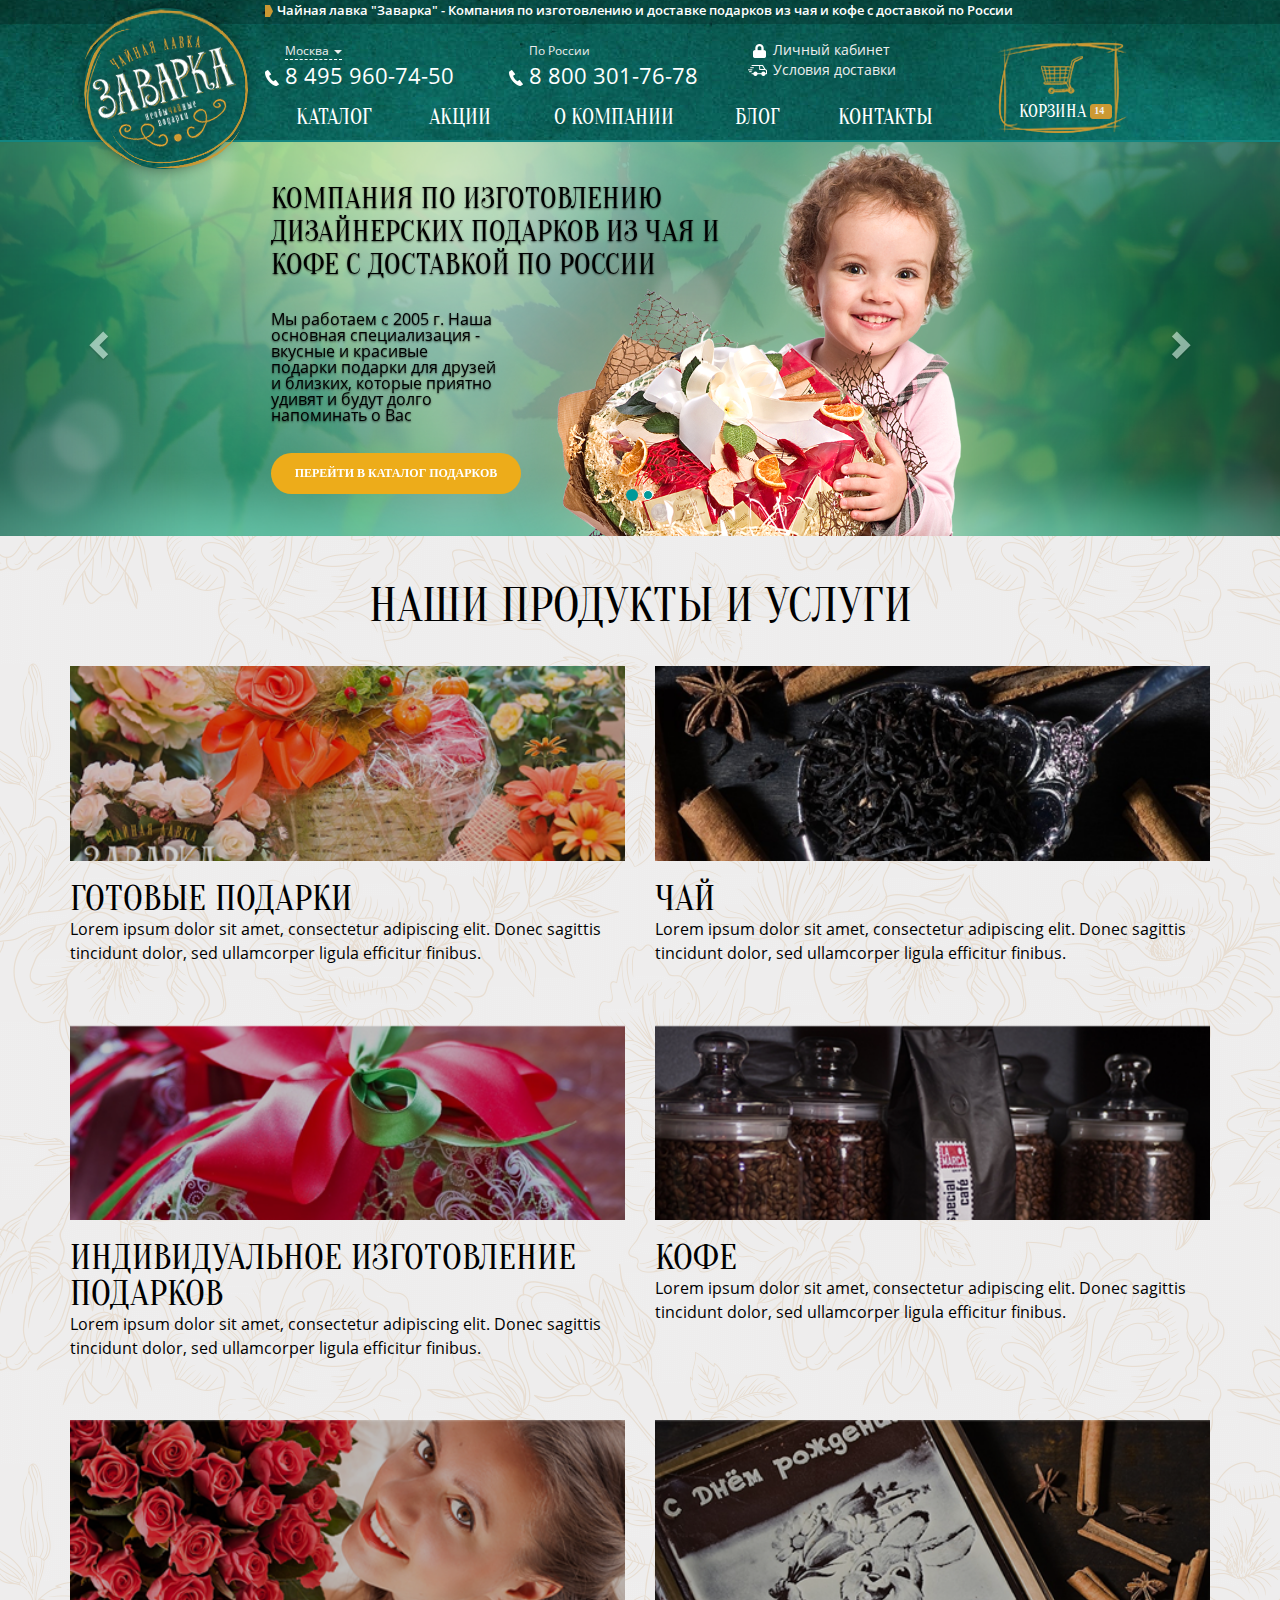
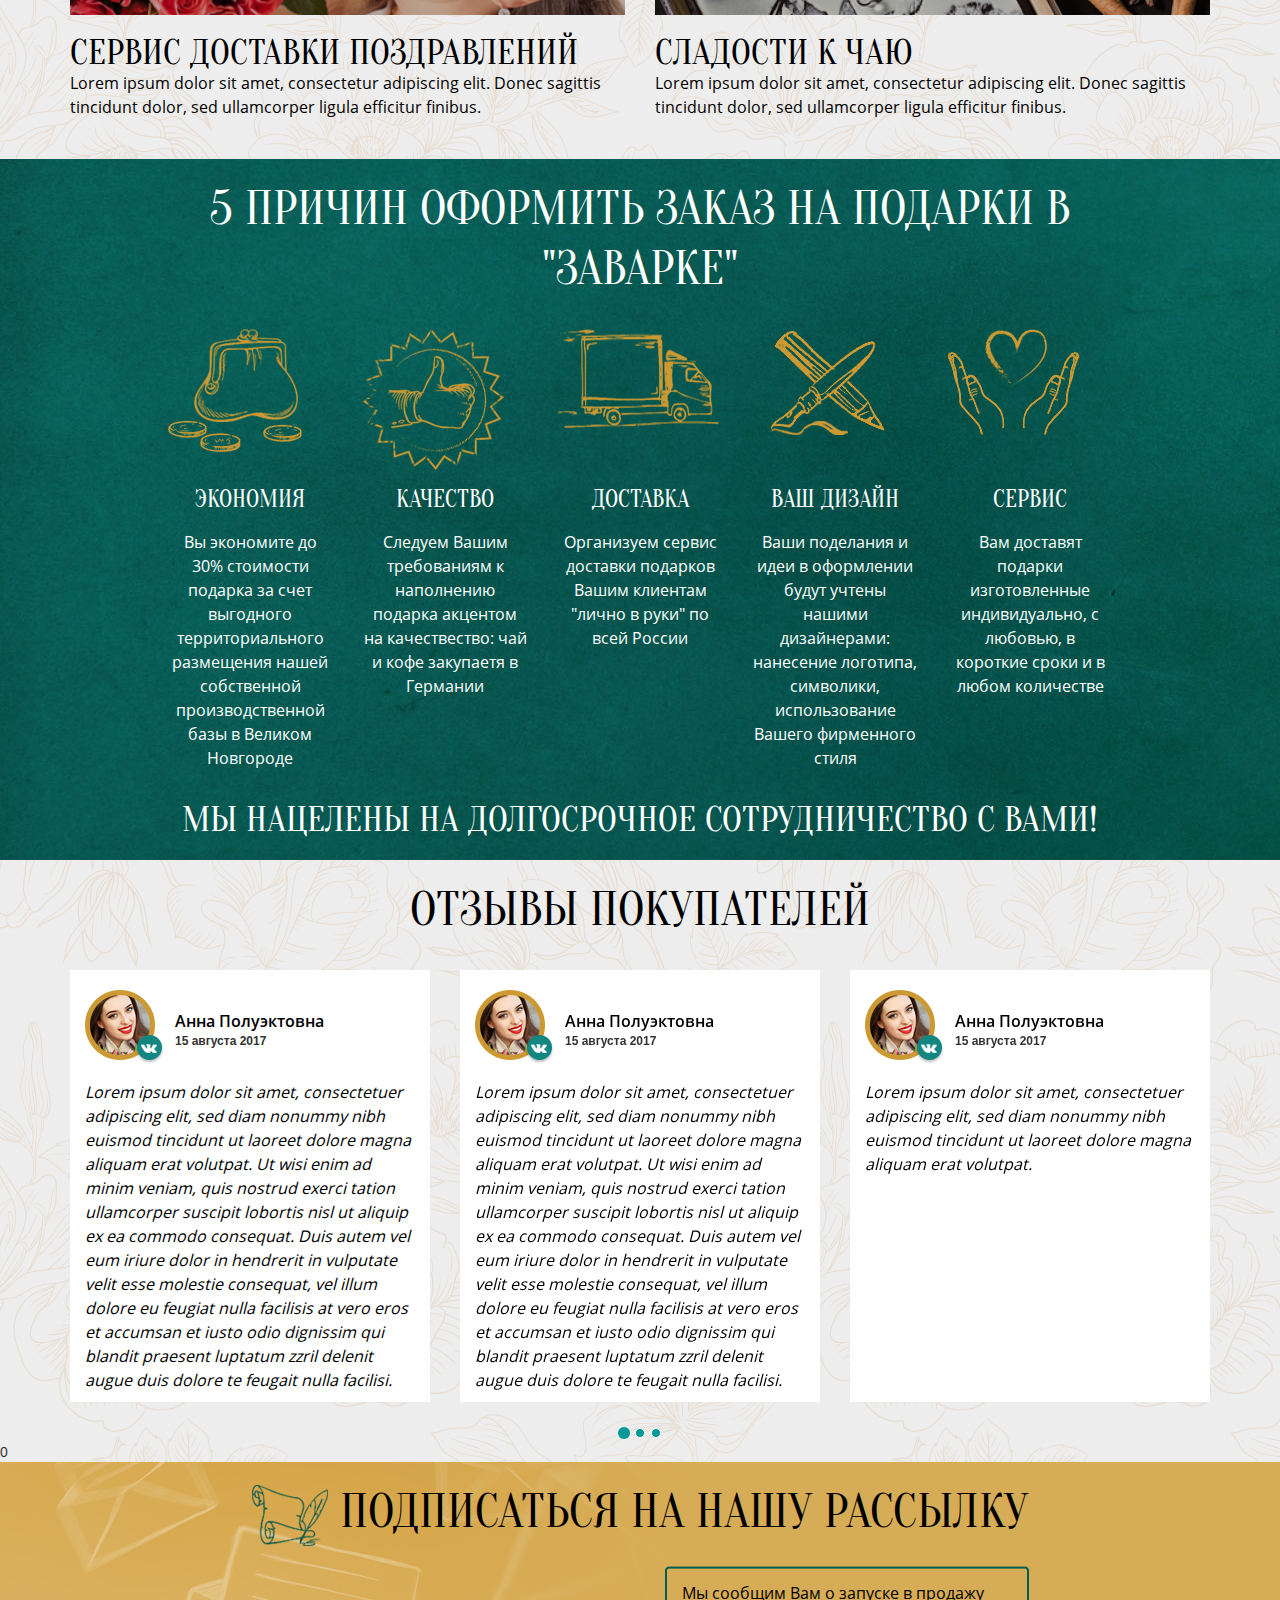
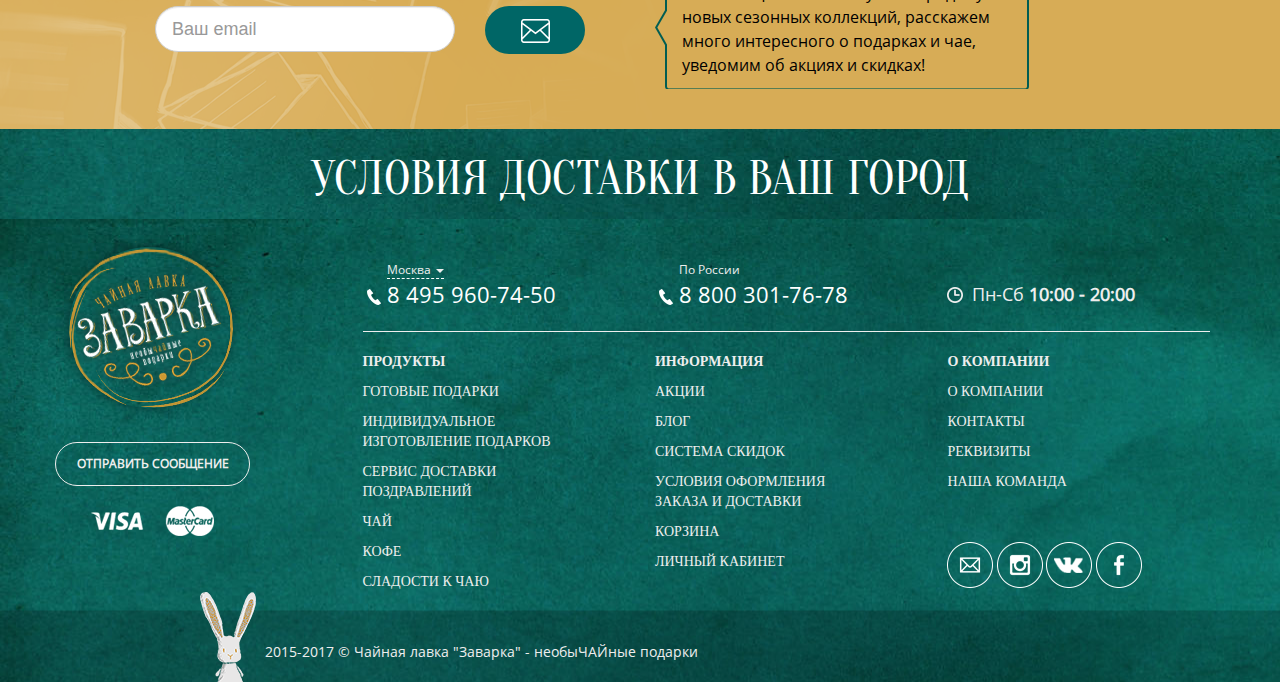
<file: index.html>
<!DOCTYPE html>
<html>
<head>
	<meta charset="utf-8">
	<meta http-equiv="X-UA-Compatible" content="IE=edge">
	<meta name="viewport" content="width=device-width, initial-scale=1">

	<!-- bootstrap v.3.3.7 -->
	<link rel="stylesheet" href="css/bootstrap.min.css">

	<!-- общий css -->
	<link rel="stylesheet" href="css/style.css">

	<!-- шрифты -->
	<link rel="stylesheet" type="text/css" href="css/fonts.css">

	<!-- jQuery -->
	<script src="https://ajax.googleapis.com/ajax/libs/jquery/1.11.0/jquery.min.js"></script>

	<!-- bootstrap.js -->
	<script src="js/bootstrap.min.js"></script>
	<title>налетай покупай чай</title>
</head>
<body>
	<!-- header start -->
	<div class="toplayer">
		<div class="container">
			<header class="top_head">
				<div class="row">
					<div class="col-xs-2">
						<a href="/"><img src="img/logo.png" class="logo"></a>
					</div>
					<div class="col-xs-10">
						<div class="row">
							<div class="col-xs-12">
								<img src="img/point1.png">
								<span class="text_top">Чайная лавка "Заварка" - Компания по изготовлению и доставке подарков из чая и кофе с доставкой по России</span>
							</div>
						</div>
						<div class="row">
							<div class="col-xs-9">
								<div class="row">
								
									<div class="col-xs-4">
											<br>
											<div class="row">
												<div class="col-xs-5 col-xs-offset-1">
													<div class="dropdown">
														<a href="#" data-toggle="dropdown" class="dropdown-toggle city">
															Москва
															<b class="caret"></b>
														</a>
													</div>
												</div>
											</div>
											<div class="row">
												<div class="col-xs-12" >
													<div class="row">
														<div class="col-sm-12 col-sm-offset-1">
															<img class="img_phone" src="img/phone.png">
															<span class="phone">8 495 960-74-50</span>
														</div>
													</div>
												</div>
											</div>
									</div>
									<div class="col-xs-4">
										<br>
										<div class="row">
											<div class="col-xs-5 col-xs-offset-1">
												<span class="city">По России</span>
											</div>
										</div>
										<div class="row">
											<div class="col-xs-12">
												<div class="row">
													<div class="col-sm-12 col-sm-offset-1">
														<img class="img_phone" src="img/phone.png">
														<span class="phone">8 800 301-76-78</span>
													</div>
												</div>
											</div>
										</div>
									</div>
									<div class="col-xs-4">
										<div class="row">
											<div class="col-sm-12 col-sm-offset-1">
												<br>
												<a href="#" class="lk">
													<img src="img/lk.png" class="lk_pic">
													<span class="">Личный кабинет</span>
												</a>
											</div>
										</div>
										<div class="row">
											<div class="col-sm-12 col-sm-offset-1">
												<a href="#" class="lk">
													<img src="img/delivery.png" class="dl_pic">
													<span class="">Условия доставки</span>
												</a>
											</div>
										</div>
										
									</div>
								</div>

								<div class="row">
									<div class="container-fluid">
										<nav class="navbar navbar-custom">
											<ul class="nav navbar-nav">
												<li><a href="/">КАТАЛОГ</a></li>
												<li><a href="/">АКЦИИ</a></li>
												<li><a href="/">О КОМПАНИИ</a></li>
												<li><a href="/">БЛОГ</a></li>
												<li><a href="/">КОНТАКТЫ</a></li>
											</ul>
										</nav>
									</div>
								</div>
							</div>
							<div class="col-xs-3 cart">
								<br>
								<a href="/"><img src="img/cart.png"></a>
								<a href="/"><span class="cart_ins">КОРЗИНА</span></a>
								<img src="img/quantity.png" class="quantity_pic"> <!-- фон для количества товаров в корзине -->
								<span class="quantity">14</span> <!-- количество товаров в корзине -->
							</div>
						</div>
					</div>
				</div>
			</header>
		</div>
	</div>
	<!-- header end -->

	<!-- banner start -->
	<div id="banner" class="carousel slide" data-ride="carousel" data-interval="30000">
  		<!-- Indicators -->
  		<ol class="carousel-indicators">
   			 <li data-target="#banner" data-slide-to="0" class="active"></li>
   			 <li data-target="#banner" data-slide-to="1"></li>
   		 </ol>

  		<!-- Wrapper for slides -->
  		<div class="carousel-inner">
    		<div class="item active">
     			<img src="img/banner/1_back.png">
     			<div class="carousel-caption">
     				<div class="container-fluid">
     					<div class="row">
     						<div class="col-sm-8 banner_head">
     							<h2>КОМПАНИЯ ПО ИЗГОТОВЛЕНИЮ ДИЗАЙНЕРСКИХ ПОДАРКОВ ИЗ ЧАЯ И КОФЕ С ДОСТАВКОЙ ПО РОССИИ</h2>
     						</div>
     					</div>
     					<br>
     					<div class="row">
     						<div class="col-sm-4 ">
     							<p class="banner_text">Мы работаем с 2005 г. Наша основная специализация - вкусные и красивые подарки подарки для друзей и близких, которые приятно удивят и будут долго напоминать о Вас</p>
     						</div>
     					</div>
     					<br>
     					<div class="row">
     						<div class="col-sm-3">
     							<button type="submit" class="btn btn-lg btn-block btn-banner">ПЕРЕЙТИ В КАТАЛОГ ПОДАРКОВ</button>
     						</div>
     					</div>
     				</div>
     			</div>
    		</div>

    		<div class="item">
      			<img src="img/banner/2_back.png">
      			<div class="carousel-caption">
     				<div class="container-fluid">
     					<div class="row">
     						<div class="col-sm-8 banner_head">
     							<h2>КОМПАНИЯ ПО ИЗГОТОВЛЕНИЮ ДИЗАЙНЕРСКИХ ПОДАРКОВ ИЗ ЧАЯ И КОФЕ С ДОСТАВКОЙ ПО РОССИИ</h2>
     						</div>
     					</div>
     					<br>
     					<div class="row">
     						<div class="col-sm-5 banner_text">
     							<p>Мы работаем с 2005 г. Наша основная специализация - вкусные и красивые подарки подарки для друзей и близких, которые приятно удивят и будут долго напоминать о Вас</p>
     						</div>
     					</div>
     					<br>
     					<div class="row">
     						<div class="col-sm-4">
     							<button type="submit" class="btn btn-lg btn-block btn-banner">ПЕРЕЙТИ В КАТАЛОГ ПОДАРКОВ</button>
     						</div>
     					</div>
     				</div>
     				</div>
     			</div>
    		</div>
		<!-- Left and right controls -->
  		<a class="left carousel-control" href="#banner" data-slide="prev">
    		<span class="glyphicon glyphicon-chevron-left"></span>
    		<span class="sr-only">Previous</span>
  		</a>
  		<a class="right carousel-control" href="#banner" data-slide="next">
    		<span class="glyphicon glyphicon-chevron-right"></span>
    		<span class="sr-only">Next</span>
  		</a>
  	</div>

	<!-- banner end -->

	<br>
	<br>

	<!-- products block -->
	<div class="wrapper container">
		<div class="row head_text">
			<p>НАШИ ПРОДУКТЫ И УСЛУГИ</p>
		</div>
		<div class="row equal">
			<div class="col-sm-6 main">
				<a href="#">
					<div class="row">
						<br>
					</div>
					<div class="row">
						<div class="col-sm-12">
							<img src="img/products/ready_gifts.png" class="main_items">
						</div>
					</div>
					<br>
					<div class="row">
						<div class="col-sm-12">
							<span class="head_items">ГОТОВЫЕ ПОДАРКИ</span><br>
							<span class="main_text">Lorem ipsum dolor sit amet, consectetur adipiscing elit. Donec sagittis tincidunt dolor, sed ullamcorper ligula efficitur finibus.</span>
						</div>
					</div>
					<br>
				</a>
			</div>
			<div class="col-sm-6 main">
				<a href="">
					<div class="row">
						<br>
					</div>
					<div class="row">
						<div class="col-sm-12">
							<img src="img/products/tea.png" class="main_items">
						</div>
					</div>
					<br>
					<div class="row">
						<div class="col-sm-12">
							<span class="head_items">ЧАЙ</span><br>
							<span class="main_text">Lorem ipsum dolor sit amet, consectetur adipiscing elit. Donec sagittis tincidunt dolor, sed ullamcorper ligula efficitur finibus.</span>
						</div>
					</div>
					<br>
				</a>
			</div>
		</div>
		<br>
		<div class="row equal">
			<div class="col-sm-6 main">
				<a href="#">
					<div class="row">
						<br>
					</div>
					<div class="row">
						<div class="col-sm-12">
							<img src="img/products/gifts.png" class="main_items">
						</div>
					</div>
					<br>
					<div class="row">
						<div class="col-sm-12">
							<span class="head_items">ИНДИВИДУАЛЬНОЕ ИЗГОТОВЛЕНИЕ ПОДАРКОВ</span><br>
							<span class="main_text">Lorem ipsum dolor sit amet, consectetur adipiscing elit. Donec sagittis tincidunt dolor, sed ullamcorper ligula efficitur finibus.</span>
						</div>
					</div>
					<br>
				</a>
			</div>
			<div class="col-sm-6 main">
				<a href="#">
					<div class="row">
						<br>
					</div>
					<div class="row">
						<div class="col-sm-12">
							<img src="img/products/coffee.png" class="main_items">
						</div>
					</div>
					<br>
					<div class="row">
						<div class="col-sm-12">
							<span class="head_items">КОФЕ</span><br>
							<span class="main_text">Lorem ipsum dolor sit amet, consectetur adipiscing elit. Donec sagittis tincidunt dolor, sed ullamcorper ligula efficitur finibus.</span>
						</div>
					</div>
					<br>
				</a>
			</div>
		</div>
		<br>
		<div class="row equal">
			<div class="col-sm-6 main">
				<a href="#">
					<div class="row">
						<br>
					</div>
					<div class="row">
						<div class="col-sm-12">
							<img src="img/products/service.png" class="main_items">
						</div>
					</div>
					<br>
					<div class="row">
						<div class="col-sm-12">
							<span class="head_items">СЕРВИС ДОСТАВКИ ПОЗДРАВЛЕНИЙ</span><br>
							<span class="main_text">Lorem ipsum dolor sit amet, consectetur adipiscing elit. Donec sagittis tincidunt dolor, sed ullamcorper ligula efficitur finibus.</span>
						</div>
					</div>
					<br>
				</a>
			</div>
			<div class="col-sm-6 main">
				<a href="#">
					<div class="row">
						<br>
					</div>
					<div class="row">
						<div class="col-sm-12">
							<img src="img/products/sweety.png" class="main_items">
						</div>
					</div>
					<br>
					<div class="row">
						<div class="col-sm-12">
							<span class="head_items">СЛАДОСТИ К ЧАЮ</span><br>
							<span class="main_text">Lorem ipsum dolor sit amet, consectetur adipiscing elit. Donec sagittis tincidunt dolor, sed ullamcorper ligula efficitur finibus.</span>
						</div>
					</div>
					<br>
				</a>
			</div>
		</div>	
	</div>
	<br>
	<!-- products end -->

	<!--reasons block -->
	<div class="centerlayer">
		<div class="wrapper container">
			<div class="row">
				<div class="col-sm-10 col-sm-offset-1">
					<br>
					<p class="reasons">5 ПРИЧИН ОФОРМИТЬ ЗАКАЗ НА ПОДАРКИ В "ЗАВАРКЕ"</p>
				</div>
			</div>
			<br>
			<div class="row">
					<div class="col-sm-12 col-sm-offset-1">
						<div class="row">
							<div class="col-sm-2">
								<img src="img/economy.png">
							</div>
							<div class="col-sm-2">
								<img src="img/quality.png">
							</div>
							<div class="col-sm-2">
								<img src="img/truck.png">
							</div>
							<div class="col-sm-2">
								<img src="img/design.png">
							</div>
							<div class="col-sm-2">
								<img src="img/service.png">
							</div>
						</div>
						<div class="row">
							<div class="col-sm-2">
								<div class="reason">ЭКОНОМИЯ</div>
							</div>
							<div class="col-sm-2">
								<div class="reason">КАЧЕСТВО</div>
							</div>
							<div class="col-sm-2">
								<div class="reason">ДОСТАВКА</div>
							</div>
							<div class="col-sm-2">
								<div class="reason">ВАШ ДИЗАЙН</div>
							</div>
							<div class="col-sm-2">
								<div class="reason">СЕРВИС</div>
							</div>
						</div>
						<div class="row">
							<div class="col-sm-2">
								<div class="reason_small">Вы экономите до 30% стоимости подарка за счет выгодного территориального размещения нашей собственной производственной базы в Великом Новгороде</div>
							</div>
							<div class="col-sm-2">
								<div class="reason_small">Следуем Вашим требованиям к наполнению подарка акцентом на качествество: чай и кофе закупаетя в Германии</div>
							</div>
							<div class="col-sm-2">
								<div class="reason_small">Организуем сервис доставки подарков Вашим клиентам "лично в руки" по всей России</div>
							</div>
							<div class="col-sm-2">
								<div class="reason_small">Ваши поделания и идеи в оформлении будут учтены нашими дизайнерами: нанесение логотипа, символики, использование Вашего фирменного стиля</div>
							</div>
							<div class="col-sm-2">
								<div class="reason_small">Вам доставят подарки изготовленные индивидуально, с любовью, в короткие сроки и в любом количестве</div>
							</div>
						</div>
					</div>
			</div>
			<br>
			<div class="row">
				<div class="col-sm-12">
					<p class="reason_bottom">МЫ НАЦЕЛЕНЫ НА ДОЛГОСРОЧНОЕ СОТРУДНИЧЕСТВО С ВАМИ!</p>
				</div>
			</div>
		</div>
	</div>
	<!-- reasons end -->

	<!-- review block -->
	<div class="wrapper container">
		<div class="row">
			<div class="col-sm-12">
				<br>
				<p class="head_text">ОТЗЫВЫ ПОКУПАТЕЛЕЙ</p>
			</div>
		</div>
		<br>

		<!-- карусель отзывов -->
		<div id="reviewCarousel" class="carousel slide" data-interval="30000" data-ride="carousel">
			<ol class="carousel-indicators carousel-indicators-down">
				<li data-target="#reviewCarousel" data-slide-to="0" class="active"></li>
				<li data-target="#reviewCarousel" data-slide-to="1"></li>
				<li data-target="#reviewCarousel" data-slide-to="2"></li>
			</ol>
			
			<!-- слайды карусели -->
			<div class="carousel-inner">
				<div class="active item">
					<div class="row equal">
						<div class="col-sm-4">
							<div class="col-sm-12 review">
								<br>
								<div class="row">
									<div class="col-sm-3 anchor">
										<!-- аватар уже в кружочке, не смог вытащить обводку, вшита в слой -->
										<img src="img/review/user_avatar.png"> 
										<img src="img/review/vk.png" class="social_icon"> <!-- иконка соцсети -->
									</div>
									<div class="col-sm-8">
										<br>
										<div class="review_username">Анна Полуэктовна</div>
										<div class="review_date">15 августа 2017</div>
									</div>
								</div>
								<br>
								<div class="row">
									<div class="col-sm-12">
										<p class="review_text">
											Lorem ipsum dolor sit amet, consectetuer adipiscing elit, sed diam nonummy nibh euismod tincidunt ut laoreet dolore magna aliquam erat volutpat. Ut wisi enim ad minim veniam, quis nostrud exerci tation ullamcorper suscipit lobortis nisl ut aliquip ex ea commodo consequat. Duis autem vel eum iriure dolor in hendrerit in vulputate velit esse molestie consequat, vel illum dolore eu feugiat nulla facilisis at vero eros et accumsan et iusto odio dignissim qui blandit praesent luptatum zzril delenit augue duis dolore te feugait nulla facilisi.
										</p>
									</div>
								</div>
							</div>
						</div>
						<div class="col-sm-4">
							<div class="col-sm-12 review">
								<br>
								<div class="row">
									<div class="col-sm-3 anchor">
										<!-- аватар уже в кружочке, не смог вытащить обводку, вшита в слой -->
										<img src="img/review/user_avatar.png"> 
										<img src="img/review/vk.png" class="social_icon"> <!-- иконка соцсети -->
									</div>
									<div class="col-sm-8">
										<br>
										<div class="review_username">Анна Полуэктовна</div>
										<div class="review_date">15 августа 2017</div>
									</div>
								</div>
								<br>
								<div class="row">
									<div class="col-sm-12">
										<p class="review_text">
											Lorem ipsum dolor sit amet, consectetuer adipiscing elit, sed diam nonummy nibh euismod tincidunt ut laoreet dolore magna aliquam erat volutpat. Ut wisi enim ad minim veniam, quis nostrud exerci tation ullamcorper suscipit lobortis nisl ut aliquip ex ea commodo consequat. Duis autem vel eum iriure dolor in hendrerit in vulputate velit esse molestie consequat, vel illum dolore eu feugiat nulla facilisis at vero eros et accumsan et iusto odio dignissim qui blandit praesent luptatum zzril delenit augue duis dolore te feugait nulla facilisi.
										</p>
									</div>
								</div>
							</div>
						</div>
						<div class="col-sm-4">
							<div class="col-sm-12 review">
								<br>
								<div class="row">
									<div class="col-sm-3 anchor">
										<!-- аватар уже в кружочке, не смог вытащить обводку, вшита в слой -->
										<img src="img/review/user_avatar.png"> 
										<img src="img/review/vk.png" class="social_icon"> <!-- иконка соцсети -->
									</div>
									<div class="col-sm-8">
										<br>
										<div class="review_username">Анна Полуэктовна</div>
										<div class="review_date">15 августа 2017</div>
									</div>
								</div>
								<br>
								<div class="row">
									<div class="col-sm-12">
										<p class="review_text">
											Lorem ipsum dolor sit amet, consectetuer adipiscing elit, sed diam nonummy nibh euismod tincidunt ut laoreet dolore magna aliquam erat volutpat. 
										</p>
									</div>
								</div>

							</div>
						</div>
					</div>
				</div>
				<div class="item">
					<div class="row equal">
						<div class="col-sm-4">
							<div class="col-sm-12 review">
								<br>
								<div class="row">
									<div class="col-sm-3 anchor">
										<!-- аватар уже в кружочке, не смог вытащить обводку, вшита в слой -->
										<img src="img/review/user_avatar.png"> 
										<img src="img/review/vk.png" class="social_icon"> <!-- иконка соцсети -->
									</div>
									<div class="col-sm-8">
										<br>
										<div class="review_username">Анна Полуэктовна</div>
										<div class="review_date">15 августа 2017</div>
									</div>
								</div>
								<br>
								<div class="row">
									<div class="col-sm-12">
										<p class="review_text">
											Lorem ipsum dolor sit amet, consectetuer adipiscing elit, sed diam nonummy nibh euismod tincidunt ut laoreet dolore magna aliquam erat volutpat. Ut wisi enim ad minim veniam, quis nostrud exerci tation ullamcorper suscipit lobortis nisl ut aliquip ex ea commodo consequat. Duis autem vel eum iriure dolor in hendrerit in vulputate velit esse molestie consequat, vel illum dolore eu feugiat nulla facilisis at vero eros et accumsan et iusto odio dignissim qui blandit praesent luptatum zzril delenit augue duis dolore te feugait nulla facilisi.
										</p>
									</div>
								</div>
							</div>
						</div>
						<div class="col-sm-4">
							<div class="col-sm-12 review">
													<br>
								<div class="row">
									<div class="col-sm-3 anchor">
										<!-- аватар уже в кружочке, не смог вытащить обводку, вшита в слой -->
										<img src="img/review/user_avatar.png"> 
										<img src="img/review/vk.png" class="social_icon"> <!-- иконка соцсети -->
									</div>
									<div class="col-sm-8">
										<br>
										<div class="review_username">Анна Полуэктовна</div>
										<div class="review_date">15 августа 2017</div>
									</div>
								</div>
								<br>
								<div class="row">
									<div class="col-sm-12">
										<p class="review_text">
											Lorem ipsum dolor sit amet, consectetuer adipiscing elit, sed diam nonummy nibh euismod tincidunt ut laoreet dolore magna aliquam erat volutpat. Ut wisi enim ad minim veniam, quis nostrud exerci tation ullamcorper suscipit lobortis nisl ut aliquip ex ea commodo consequat. Duis autem vel eum iriure dolor in hendrerit in vulputate velit esse molestie consequat, vel illum dolore eu feugiat nulla facilisis at vero eros et accumsan et iusto odio dignissim qui blandit praesent luptatum zzril delenit augue duis dolore te feugait nulla facilisi.
										</p>
									</div>
								</div>
							</div>
						</div>
						<div class="col-sm-4">
							<div class="col-sm-12 review">
								<br>
								<div class="row">
									<div class="col-sm-3 anchor">
										<!-- аватар уже в кружочке, не смог вытащить обводку, вшита в слой -->
										<img src="img/review/user_avatar.png"> 
										<img src="img/review/vk.png" class="social_icon"> <!-- иконка соцсети -->
									</div>
									<div class="col-sm-8">
										<br>
										<div class="review_username">Анна Полуэктовна</div>
										<div class="review_date">15 августа 2017</div>
									</div>
								</div>
								<br>
								<div class="row">
									<div class="col-sm-12">
										<p class="review_text">
											Lorem ipsum dolor sit amet, consectetuer adipiscing elit, sed diam nonummy nibh euismod tincidunt ut laoreet dolore magna aliquam erat volutpat. 
										</p>
									</div>
								</div>

							</div>
						</div>
					</div>
				</div>
				<div class="item">
					<div class="row equal">
						<div class="col-sm-4">
							<div class="col-sm-12 review">
								<br>
								<div class="row">
									<div class="col-sm-3 anchor">
										<!-- аватар уже в кружочке, не смог вытащить обводку, вшита в слой -->
										<img src="img/review/user_avatar.png"> 
										<img src="img/review/vk.png" class="social_icon"> <!-- иконка соцсети -->
									</div>
									<div class="col-sm-8">
										<br>
										<div class="review_username">Анна Полуэктовна</div>
										<div class="review_date">15 августа 2017</div>
									</div>
								</div>
								<br>
								<div class="row">
									<div class="col-sm-12">
										<p class="review_text">
											Lorem ipsum dolor sit amet, consectetuer adipiscing elit, sed diam nonummy nibh euismod tincidunt ut laoreet dolore magna aliquam erat volutpat. Ut wisi enim ad minim veniam, quis nostrud exerci tation ullamcorper suscipit lobortis nisl ut aliquip ex ea commodo consequat. Duis autem vel eum iriure dolor in hendrerit in vulputate velit esse molestie consequat, vel illum dolore eu feugiat nulla facilisis at vero eros et accumsan et iusto odio dignissim qui blandit praesent luptatum zzril delenit augue duis dolore te feugait nulla facilisi.
										</p>
									</div>
								</div>
							</div>
						</div>
						<div class="col-sm-4">
							<div class="col-sm-12 review">
													<br>
								<div class="row">
									<div class="col-sm-3 anchor">
										<!-- аватар уже в кружочке, не смог вытащить обводку, вшита в слой -->
										<img src="img/review/user_avatar.png"> 
										<img src="img/review/vk.png" class="social_icon"> <!-- иконка соцсети -->
									</div>
									<div class="col-sm-8">
										<br>
										<div class="review_username">Анна Полуэктовна</div>
										<div class="review_date">15 августа 2017</div>
									</div>
								</div>
								<br>
								<div class="row">
									<div class="col-sm-12">
										<p class="review_text">
											Lorem ipsum dolor sit amet, consectetuer adipiscing elit, sed diam nonummy nibh euismod tincidunt ut laoreet dolore magna aliquam erat volutpat. Ut wisi enim ad minim veniam, quis nostrud exerci tation ullamcorper suscipit lobortis nisl ut aliquip ex ea commodo consequat. Duis autem vel eum iriure dolor in hendrerit in vulputate velit esse molestie consequat, vel illum dolore eu feugiat nulla facilisis at vero eros et accumsan et iusto odio dignissim qui blandit praesent luptatum zzril delenit augue duis dolore te feugait nulla facilisi.
										</p>
									</div>
								</div>
							</div>
						</div>
						<div class="col-sm-4">
							<div class="col-sm-12 review">
								<br>
								<div class="row">
									<div class="col-sm-3 anchor">
										<!-- аватар уже в кружочке, не смог вытащить обводку, вшита в слой -->
										<img src="img/review/user_avatar.png"> 
										<img src="img/review/vk.png" class="social_icon"> <!-- иконка соцсети -->
									</div>
									<div class="col-sm-8">
										<br>
										<div class="review_username">Анна Полуэктовна</div>
										<div class="review_date">15 августа 2017</div>
									</div>
								</div>
								<br>
								<div class="row">
									<div class="col-sm-12">
										<p class="review_text">
											Lorem ipsum dolor sit amet, consectetuer adipiscing elit, sed diam nonummy nibh euismod tincidunt ut laoreet dolore magna aliquam erat volutpat. 
										</p>
									</div>
								</div>

							</div>
						</div>
					</div>
				</div>
			</div>
		</div>
		<div class="row">
			<br>
			<br>
		</div>
	</div>
	<!-- review end -->

	<!-- subscribe block -->0
	<div class="bottomlayer">
		<div class="wrapper container">
			<br>
			<div class="row">
				<div class="col-sm-12 head_text">
					<img src="img/subscribe.png" class="subscribe_logo">
					<span>ПОДПИСАТЬСЯ НА НАШУ РАССЫЛКУ</span>
				</div>
			</div>
			<br>
			<div class="row">
				<div class="col-sm-6">
					<form class="form-inline">
						<input type="email" placeholder="Ваш email" class="form-control input-lg form_rounded" id="email">
						<button type="submit" class="btn btn-lg btn-subscribe"><img src="img/button_subscribe.png"></button>
					</form>
				</div>
				<div class="col-sm-4">
					<img src="img/notice_subscribe.png">
					<span class="notice_subscribe main_text">Мы сообщим Вам о запуске в продажу новых сезонных коллекций, расскажем много интересного о подарках и чае, уведомим об акциях и скидках!</span>
				</div>			
			</div>
			<br>
			<br>
		</div>
	</div>
	<!-- subscribe end -->

	<!-- maps block -->
	<div class="map">
		<br>
		<div class="container">
			<div class="row">
				<div class="reasons">
					<p>УСЛОВИЯ ДОСТАВКИ В ВАШ ГОРОД</p>
				</div>
			</div>
		</div>
		<!-- ссылка на мою карту. Поменяйте -->
		<script type="text/javascript" charset="utf-8" async src="https://api-maps.yandex.ru/services/constructor/1.0/js/?um=constructor%3A7958216391a52900fd284c1fad13d90c20f1de6e475804b39c3ea4c974045c18&amp;width=100%25&amp;height=532&amp;lang=ru_RU&amp;scroll=true"></script>
	</div>
	<!-- maps end -->

	<!-- footer start -->
	<div class="footerlayer">
		<div class="wrapper container">
			<br>
			<div class="row">
				<div class="col-sm-2">
					<div class="row">
						<img src="img/logo.png">
					</div>
					<br>
					<div class="row">
						<button type="submit" class="btn btn-footer btn-block"><span class="sent_footer">ОТПРАВИТЬ СООБЩЕНИЕ</span></button>
					</div>
					<br>
					<div class="row">
						<img src="img/visa.png" class="img-responsive">
					</div>
				</div>
				<div class="col-sm-1"></div>
				<div class="col-sm-9">
					<div class="row">
						<div class="col-xs-4">
							<br>
							<div class="row">
								<div class="col-xs-5 col-xs-offset-1">
									<div class="dropdown">
										<a href="#" data-toggle="dropdown" class="dropdown-toggle city">
											Москва
											<b class="caret"></b>
										</a>
									</div>
								</div>
							</div>
							<div class="row">
								<div class="col-xs-12" >
									<div class="row">
										<div class="col-sm-12 col-sm-offset-1">
											<img class="img_phone" src="img/phone.png">
											<span class="phone">8 495 960-74-50</span>
										</div>
									</div>
								</div>
							</div>
						</div>
						<div class="col-xs-4">
							<br>
							<div class="row">
								<div class="col-xs-5 col-xs-offset-1">
									<span class="city">По России</span>
								</div>
							</div>
							<div class="row">
								<div class="col-xs-12">
									<div class="row">
										<div class="col-sm-12 col-sm-offset-1">
											<img class="img_phone" src="img/phone.png">
											<span class="phone">8 800 301-76-78</span>
										</div>
									</div>
								</div>
							</div>
						</div>
						<div class="col-sm-4">
							<br>
							<br>
							<div class="row">
								<div class="col-sm-12">
									<img src="img/time.png" class="time_pic">
									<span class="time_text">Пн-Сб <b>10:00 - 20:00</b></span>
								</div>
							</div>
						</div>
					</div>
				
					<hr>
				
					<div class="row footer_text">
						<div class="col-sm-4">
							<div class="row">
								<div class="col-sm-11">
									<p><b>ПРОДУКТЫ</b></p>
									<a href="#" class="fl"><p>ГОТОВЫЕ ПОДАРКИ</p></a>
									<a href="#" class="fl"><p>ИНДИВИДУАЛЬНОЕ ИЗГОТОВЛЕНИЕ ПОДАРКОВ</p></a>
									<a href="#" class="fl"><p>СЕРВИС ДОСТАВКИ ПОЗДРАВЛЕНИЙ</p></a>
									<a href="#" class="fl"><p>ЧАЙ</p></a>
									<a href="#" class="fl"><p>КОФЕ</p></a>
									<a href="#" class="fl"><p>СЛАДОСТИ К ЧАЮ</p></a>
								</div>
							</div>
						</div>
						<div class="col-sm-4">
							<div class="row">
								<div class="col-sm-10">
									<p><b>ИНФОРМАЦИЯ</b></p>
									<a href="#" class="fl"><p>АКЦИИ</p></a>
									<a href="#" class="fl"><p>БЛОГ</p></a>
									<a href="#" class="fl"><p>СИСТЕМА СКИДОК</p></a>
									<a href="#" class="fl"><p>УСЛОВИЯ ОФОРМЛЕНИЯ ЗАКАЗА И ДОСТАВКИ</p></a>
									<a href="#" class="fl"><p>КОРЗИНА</p></a>
									<a href="#" class="fl"><p>ЛИЧНЫЙ КАБИНЕТ</p></a>
								</div>
							</div>
						</div>
						<div class="col-sm-4">
							<div class="row">
								<div class="col-sm-12">
									<p><b>О КОМПАНИИ</b></p>
									<a href="#" class="fl"><p>О КОМПАНИИ</p></a>
									<a href="#" class="fl"><p>КОНТАКТЫ</p></a>
									<a href="#" class="fl"><p>РЕКВИЗИТЫ</p></a>
									<a href="#" class="fl"><p>НАША КОМАНДА</p></a>
								</div>
							</div>
							<br>
							<br>
							<div class="row">
								<div class="col-xs-12">
									<a href="#" class="fl"><img src="img/email.png"></a>
									<a href="#" class="fl"><img src="img/instagram.png"></a>
									<a href="#" class="fl"><img src="img/vk.png"></a>
									<a href="#" class="fl"><img src="img/facebook.png"></a>
								</div>
							</div>
						</div>
					</div>

				</div>
			</div>
			<div class="container-fluid"></div>
				<div class="row">
					<div class="col-sm-10 col-sm-offset-2">
						<br>
						<img src="img/rabbit.png" class="rabbit">
						<span class="cred">2015-2017 © Чайная лавка "Заварка" - необыЧАЙные подарки</span>
					</div>
				</div>
			</div>
		</div>
	</div>
	<!-- footer end -->
</body>
</html>
</file>
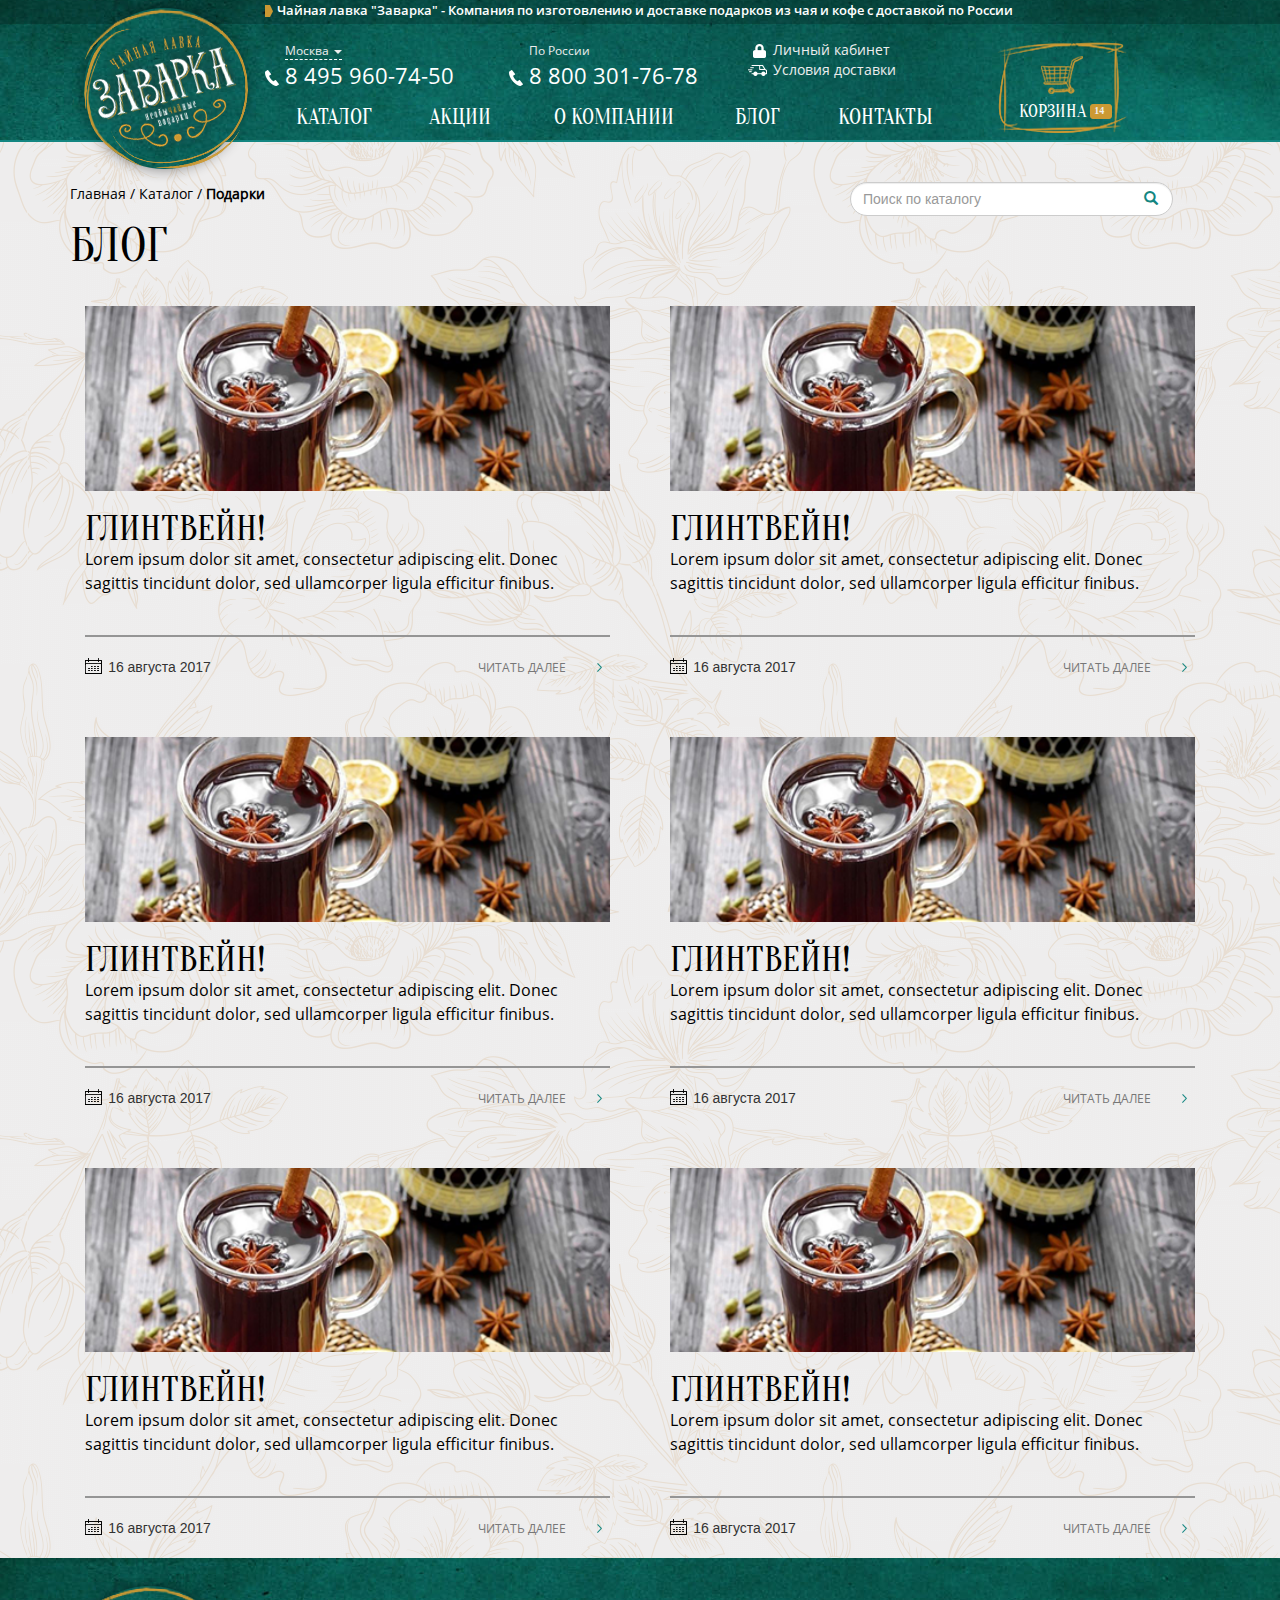
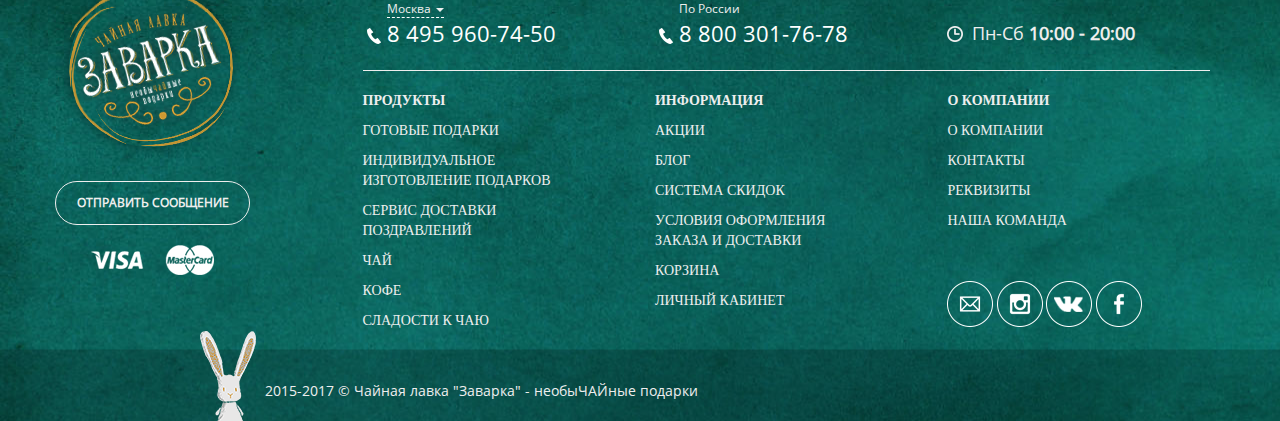
<file: blog.html>
<!DOCTYPE html>
<html>
<head>
	<meta charset="utf-8">
	<meta http-equiv="X-UA-Compatible" content="IE=edge">
	<meta name="viewport" content="width=device-width, initial-scale=1">

	<!-- bootstrap v.3.3.7 -->
	<link rel="stylesheet" href="css/bootstrap.min.css">

	<!-- общий css -->
	<link rel="stylesheet" href="css/style.css">

	<!-- шрифты -->
	<link rel="stylesheet" type="text/css" href="css/fonts.css">

	<!-- jQuery -->
	<script src="https://ajax.googleapis.com/ajax/libs/jquery/1.11.0/jquery.min.js"></script>

	<!-- bootstrap.js -->
	<script src="js/bootstrap.min.js"></script>
	<title>налетай покупай чай</title>
</head>
<body>
	<!-- header start -->
	<div class="toplayer">
		<div class="container">
			<header class="top_head">
				<div class="row">
					<div class="col-xs-2">
						<a href="/"><img src="img/logo.png" class="logo"></a>
					</div>
					<div class="col-xs-10">
						<div class="row">
							<div class="col-xs-12">
								<img src="img/point1.png">
								<span class="text_top">Чайная лавка "Заварка" - Компания по изготовлению и доставке подарков из чая и кофе с доставкой по России</span>
							</div>
						</div>
						<div class="row">
							<div class="col-xs-9">
								<div class="row">
								
									<div class="col-xs-4">
											<br>
											<div class="row">
												<div class="col-xs-5 col-xs-offset-1">
													<div class="dropdown">
														<a href="#" data-toggle="dropdown" class="dropdown-toggle city">
															Москва
															<b class="caret"></b>
														</a>
													</div>
												</div>
											</div>
											<div class="row">
												<div class="col-xs-12" >
													<div class="row">
														<div class="col-sm-12 col-sm-offset-1">
															<img class="img_phone" src="img/phone.png">
															<span class="phone">8 495 960-74-50</span>
														</div>
													</div>
												</div>
											</div>
									</div>
									<div class="col-xs-4">
										<br>
										<div class="row">
											<div class="col-xs-5 col-xs-offset-1">
												<span class="city">По России</span>
											</div>
										</div>
										<div class="row">
											<div class="col-xs-12">
												<div class="row">
													<div class="col-sm-12 col-sm-offset-1">
														<img class="img_phone" src="img/phone.png">
														<span class="phone">8 800 301-76-78</span>
													</div>
												</div>
											</div>
										</div>
									</div>
									<div class="col-xs-4">
										<div class="row">
											<div class="col-sm-12 col-sm-offset-1">
												<br>
												<a href="#" class="lk">
													<img src="img/lk.png" class="lk_pic">
													<span class="">Личный кабинет</span>
												</a>
											</div>
										</div>
										<div class="row">
											<div class="col-sm-12 col-sm-offset-1">
												<a href="#" class="lk">
													<img src="img/delivery.png" class="dl_pic">
													<span class="">Условия доставки</span>
												</a>
											</div>
										</div>
										
									</div>
								</div>

								<div class="row">
									<div class="container-fluid">
										<nav class="navbar navbar-custom">
											<ul class="nav navbar-nav">
												<li><a href="/">КАТАЛОГ</a></li>
												<li><a href="/">АКЦИИ</a></li>
												<li><a href="/">О КОМПАНИИ</a></li>
												<li><a href="/">БЛОГ</a></li>
												<li><a href="/">КОНТАКТЫ</a></li>
											</ul>
										</nav>
									</div>
								</div>
							</div>
							<div class="col-xs-3 cart">
								<br>
								<a href="/"><img src="img/cart.png"></a>
								<a href="/"><span class="cart_ins">КОРЗИНА</span></a>
								<img src="img/quantity.png" class="quantity_pic"> <!-- фон для количества товаров в корзине -->
								<span class="quantity">14</span> <!-- количество товаров в корзине -->
							</div>
						</div>
					</div>
				</div>
			</header>
		</div>
	</div>
	<!-- header end -->
	<br>
	<br>
	<!-- blog block -->
	<div class="wrapper container">
		<div class="row">
			<div class="col-sm-8">
				<p class="path">Главная / Каталог / <b>Подарки</b></p>
			</div>
			<div class="col-sm-4">
				<div id="custom-search-input">
                    <div class="input-group col-md-12">
                        <input type="text" class="search-query form-control" placeholder="Поиск по каталогу" />
                        <span class="input-group-btn">
                       	    <button class="btn btn-danger" type="button">
                    		<span class=" glyphicon glyphicon-search"></span>
                           	</button>
                        </span>
                    </div>
                </div>
			</div>
		</div>
		<div class="row">
			<div class="col-sm-12">
				<p class="page_head">БЛОГ</p>
			</div>
		</div>
		<div class="row  equal">
			<div class="col-sm-6 main post">
				<div class="container">
					<div class="row">
						<div class="col-sm-12">
							<br>
						</div>
					</div>
					<div class="row">
						<div class="col-sm-12">
							<img src="img/posts/glint.png" class="main_items">
						</div>
					</div>
					<div class="row">
						<br>
						<div class="col-sm-12">
							<span class="head_items">ГЛИНТВЕЙН!</span><br>
							<span class="main_text">Lorem ipsum dolor sit amet, consectetur adipiscing elit. Donec sagittis tincidunt dolor, sed ullamcorper ligula efficitur finibus.</span>
						</div>
					</div>
					<div class="row">
						<div class="col-sm-12"><br></div>
					</div>
					<div class="row post_bottom">
						<div class="col-sm-12">
							<hr width="100%" class="post_hr">
							<div class="row">
								<div class="col-sm-6">
									<div class="row">
										<div class="col-sm-10 col-sm-offset-1">
											<img src="img/calendar.png" class="post_calendar">
											<span class="post_date">16 августа 2017</span>
										</div>
									</div>
								</div>
								<div class="col-sm-6">
									<div class="row">
										<div class="col-sm-6 col-sm-offset-5">
											<a href="" class="read_more">
												ЧИТАТЬ ДАЛЕЕ
												<img src="img/str.png" class="str">
											</a>
										</div>
									</div>
								</div>
							</div>
							<div class="row">
								<div class="col-sm-12"><br></div>
							</div>
						</div>
					</div>
				</div>
			</div>
			<div class="col-sm-6 main post">
				<div class="container">
					<div class="row">
						<div class="col-sm-12">
							<br>
						</div>
					</div>
					<div class="row">
						<div class="col-sm-12">
							<img src="img/posts/glint.png" class="main_items">
						</div>
					</div>
					<div class="row">
						<br>
						<div class="col-sm-12">
							<span class="head_items">ГЛИНТВЕЙН!</span><br>
							<span class="main_text">Lorem ipsum dolor sit amet, consectetur adipiscing elit. Donec sagittis tincidunt dolor, sed ullamcorper ligula efficitur finibus.</span>
						</div>
					</div>
					<div class="row">
						<div class="col-sm-12"><br></div>
					</div>
					<div class="row post_bottom">
						<div class="col-sm-12">
							<hr width="100%" class="post_hr">
							<div class="row">
								<div class="col-sm-6">
									<div class="row">
										<div class="col-sm-10 col-sm-offset-1">
											<img src="img/calendar.png" class="post_calendar">
											<span class="post_date">16 августа 2017</span>
										</div>
									</div>
								</div>
								<div class="col-sm-6">
									<div class="row">
										<div class="col-sm-6 col-sm-offset-5">
											<a href="" class="read_more">
												ЧИТАТЬ ДАЛЕЕ
												<img src="img/str.png" class="str">
											</a>
										</div>
									</div>
								</div>
							</div>
							<div class="row">
								<div class="col-sm-12"><br></div>
							</div>
						</div>
					</div>
				</div>
			</div>
		
		</div>
		<br>
		<div class="row  equal">
			<div class="col-sm-6 main post">
				<div class="container">
					<div class="row">
						<div class="col-sm-12">
							<br>
						</div>
					</div>
					<div class="row">
						<div class="col-sm-12">
							<img src="img/posts/glint.png" class="main_items">
						</div>
					</div>
					<div class="row">
						<br>
						<div class="col-sm-12">
							<span class="head_items">ГЛИНТВЕЙН!</span><br>
							<span class="main_text">Lorem ipsum dolor sit amet, consectetur adipiscing elit. Donec sagittis tincidunt dolor, sed ullamcorper ligula efficitur finibus.</span>
						</div>
					</div>
					<div class="row">
						<div class="col-sm-12"><br></div>
					</div>
					<div class="row post_bottom">
						<div class="col-sm-12">
							<hr width="100%" class="post_hr">
							<div class="row">
								<div class="col-sm-6">
									<div class="row">
										<div class="col-sm-10 col-sm-offset-1">
											<img src="img/calendar.png" class="post_calendar">
											<span class="post_date">16 августа 2017</span>
										</div>
									</div>
								</div>
								<div class="col-sm-6">
									<div class="row">
										<div class="col-sm-6 col-sm-offset-5">
											<a href="" class="read_more">
												ЧИТАТЬ ДАЛЕЕ
												<img src="img/str.png" class="str">
											</a>
										</div>
									</div>
								</div>
							</div>
							<div class="row">
								<div class="col-sm-12"><br></div>
							</div>
						</div>
					</div>
				</div>
			</div>
			<div class="col-sm-6 main post">
				<div class="container">
					<div class="row">
						<div class="col-sm-12">
							<br>
						</div>
					</div>
					<div class="row">
						<div class="col-sm-12">
							<img src="img/posts/glint.png" class="main_items">
						</div>
					</div>
					<div class="row">
						<br>
						<div class="col-sm-12">
							<span class="head_items">ГЛИНТВЕЙН!</span><br>
							<span class="main_text">Lorem ipsum dolor sit amet, consectetur adipiscing elit. Donec sagittis tincidunt dolor, sed ullamcorper ligula efficitur finibus.</span>
						</div>
					</div>
					<div class="row">
						<div class="col-sm-12"><br></div>
					</div>
					<div class="row post_bottom">
						<div class="col-sm-12">
							<hr width="100%" class="post_hr">
							<div class="row">
								<div class="col-sm-6">
									<div class="row">
										<div class="col-sm-10 col-sm-offset-1">
											<img src="img/calendar.png" class="post_calendar">
											<span class="post_date">16 августа 2017</span>
										</div>
									</div>
								</div>
								<div class="col-sm-6">
									<div class="row">
										<div class="col-sm-6 col-sm-offset-5">
											<a href="" class="read_more">
												ЧИТАТЬ ДАЛЕЕ
												<img src="img/str.png" class="str">
											</a>
										</div>
									</div>
								</div>
							</div>
							<div class="row">
								<div class="col-sm-12"><br></div>
							</div>
						</div>
					</div>
				</div>
			</div>
		
		</div>
		<br>
		<div class="row  equal">
			<div class="col-sm-6 main post">
				<div class="container">
					<div class="row">
						<div class="col-sm-12">
							<br>
						</div>
					</div>
					<div class="row">
						<div class="col-sm-12">
							<img src="img/posts/glint.png" class="main_items">
						</div>
					</div>
					<div class="row">
						<br>
						<div class="col-sm-12">
							<span class="head_items">ГЛИНТВЕЙН!</span><br>
							<span class="main_text">Lorem ipsum dolor sit amet, consectetur adipiscing elit. Donec sagittis tincidunt dolor, sed ullamcorper ligula efficitur finibus.</span>
						</div>
					</div>
					<div class="row">
						<div class="col-sm-12"><br></div>
					</div>
					<div class="row post_bottom">
						<div class="col-sm-12">
							<hr width="100%" class="post_hr">
							<div class="row">
								<div class="col-sm-6">
									<div class="row">
										<div class="col-sm-10 col-sm-offset-1">
											<img src="img/calendar.png" class="post_calendar">
											<span class="post_date">16 августа 2017</span>
										</div>
									</div>
								</div>
								<div class="col-sm-6">
									<div class="row">
										<div class="col-sm-6 col-sm-offset-5">
											<a href="" class="read_more">
												ЧИТАТЬ ДАЛЕЕ
												<img src="img/str.png" class="str">
											</a>
										</div>
									</div>
								</div>
							</div>
							<div class="row">
								<div class="col-sm-12"><br></div>
							</div>
						</div>
					</div>
				</div>
			</div>
			<div class="col-sm-6 main post">
				<div class="container">
					<div class="row">
						<div class="col-sm-12">
							<br>
						</div>
					</div>
					<div class="row">
						<div class="col-sm-12">
							<img src="img/posts/glint.png" class="main_items">
						</div>
					</div>
					<div class="row">
						<br>
						<div class="col-sm-12">
							<span class="head_items">ГЛИНТВЕЙН!</span><br>
							<span class="main_text">Lorem ipsum dolor sit amet, consectetur adipiscing elit. Donec sagittis tincidunt dolor, sed ullamcorper ligula efficitur finibus.</span>
						</div>
					</div>
					<div class="row">
						<div class="col-sm-12"><br></div>
					</div>
					<div class="row post_bottom">
						<div class="col-sm-12">
							<hr width="100%" class="post_hr">
							<div class="row">
								<div class="col-sm-6">
									<div class="row">
										<div class="col-sm-10 col-sm-offset-1">
											<img src="img/calendar.png" class="post_calendar">
											<span class="post_date">16 августа 2017</span>
										</div>
									</div>
								</div>
								<div class="col-sm-6">
									<div class="row">
										<div class="col-sm-6 col-sm-offset-5">
											<a href="" class="read_more">
												ЧИТАТЬ ДАЛЕЕ
												<img src="img/str.png" class="str">
											</a>
										</div>
									</div>
								</div>
							</div>
							<div class="row">
								<div class="col-sm-12"><br></div>
							</div>
						</div>
					</div>
				</div>
			</div>
		
		</div>

	</div>
	<!-- blog end -->

	<!-- footer start -->
	<div class="footerlayer">
		<div class="wrapper container">
			<br>
			<div class="row">
				<div class="col-sm-2">
					<div class="row">
						<img src="img/logo.png">
					</div>
					<br>
					<div class="row">
						<button type="submit" class="btn btn-footer btn-block"><span class="sent_footer">ОТПРАВИТЬ СООБЩЕНИЕ</span></button>
					</div>
					<br>
					<div class="row">
						<img src="img/visa.png" class="img-responsive">
					</div>
				</div>
				<div class="col-sm-1"></div>
				<div class="col-sm-9">
					<div class="row">
						<div class="col-xs-4">
							<br>
							<div class="row">
								<div class="col-xs-5 col-xs-offset-1">
									<div class="dropdown">
										<a href="#" data-toggle="dropdown" class="dropdown-toggle city">
											Москва
											<b class="caret"></b>
										</a>
									</div>
								</div>
							</div>
							<div class="row">
								<div class="col-xs-12" >
									<div class="row">
										<div class="col-sm-12 col-sm-offset-1">
											<img class="img_phone" src="img/phone.png">
											<span class="phone">8 495 960-74-50</span>
										</div>
									</div>
								</div>
							</div>
						</div>
						<div class="col-xs-4">
							<br>
							<div class="row">
								<div class="col-xs-5 col-xs-offset-1">
									<span class="city">По России</span>
								</div>
							</div>
							<div class="row">
								<div class="col-xs-12">
									<div class="row">
										<div class="col-sm-12 col-sm-offset-1">
											<img class="img_phone" src="img/phone.png">
											<span class="phone">8 800 301-76-78</span>
										</div>
									</div>
								</div>
							</div>
						</div>
						<div class="col-sm-4">
							<br>
							<br>
							<div class="row">
								<div class="col-sm-12">
									<img src="img/time.png" class="time_pic">
									<span class="time_text">Пн-Сб <b>10:00 - 20:00</b></span>
								</div>
							</div>
						</div>
					</div>
				
					<hr>
				
					<div class="row footer_text">
						<div class="col-sm-4">
							<div class="row">
								<div class="col-sm-11">
									<p><b>ПРОДУКТЫ</b></p>
									<a href="#" class="fl"><p>ГОТОВЫЕ ПОДАРКИ</p></a>
									<a href="#" class="fl"><p>ИНДИВИДУАЛЬНОЕ ИЗГОТОВЛЕНИЕ ПОДАРКОВ</p></a>
									<a href="#" class="fl"><p>СЕРВИС ДОСТАВКИ ПОЗДРАВЛЕНИЙ</p></a>
									<a href="#" class="fl"><p>ЧАЙ</p></a>
									<a href="#" class="fl"><p>КОФЕ</p></a>
									<a href="#" class="fl"><p>СЛАДОСТИ К ЧАЮ</p></a>
								</div>
							</div>
						</div>
						<div class="col-sm-4">
							<div class="row">
								<div class="col-sm-10">
									<p><b>ИНФОРМАЦИЯ</b></p>
									<a href="#" class="fl"><p>АКЦИИ</p></a>
									<a href="#" class="fl"><p>БЛОГ</p></a>
									<a href="#" class="fl"><p>СИСТЕМА СКИДОК</p></a>
									<a href="#" class="fl"><p>УСЛОВИЯ ОФОРМЛЕНИЯ ЗАКАЗА И ДОСТАВКИ</p></a>
									<a href="#" class="fl"><p>КОРЗИНА</p></a>
									<a href="#" class="fl"><p>ЛИЧНЫЙ КАБИНЕТ</p></a>
								</div>
							</div>
						</div>
						<div class="col-sm-4">
							<div class="row">
								<div class="col-sm-12">
									<p><b>О КОМПАНИИ</b></p>
									<a href="#" class="fl"><p>О КОМПАНИИ</p></a>
									<a href="#" class="fl"><p>КОНТАКТЫ</p></a>
									<a href="#" class="fl"><p>РЕКВИЗИТЫ</p></a>
									<a href="#" class="fl"><p>НАША КОМАНДА</p></a>
								</div>
							</div>
							<br>
							<br>
							<div class="row">
								<div class="col-xs-12">
									<a href="#" class="fl"><img src="img/email.png"></a>
									<a href="#" class="fl"><img src="img/instagram.png"></a>
									<a href="#" class="fl"><img src="img/vk.png"></a>
									<a href="#" class="fl"><img src="img/facebook.png"></a>
								</div>
							</div>
						</div>
					</div>

				</div>
			</div>
			<div class="container-fluid"></div>
				<div class="row">
					<div class="col-sm-10 col-sm-offset-2">
						<br>
						<img src="img/rabbit.png" class="rabbit">
						<span class="cred">2015-2017 © Чайная лавка "Заварка" - необыЧАЙные подарки</span>
					</div>
				</div>
			</div>
		</div>
	</div>
	<!-- footer end -->
</body>
</html>
</file>
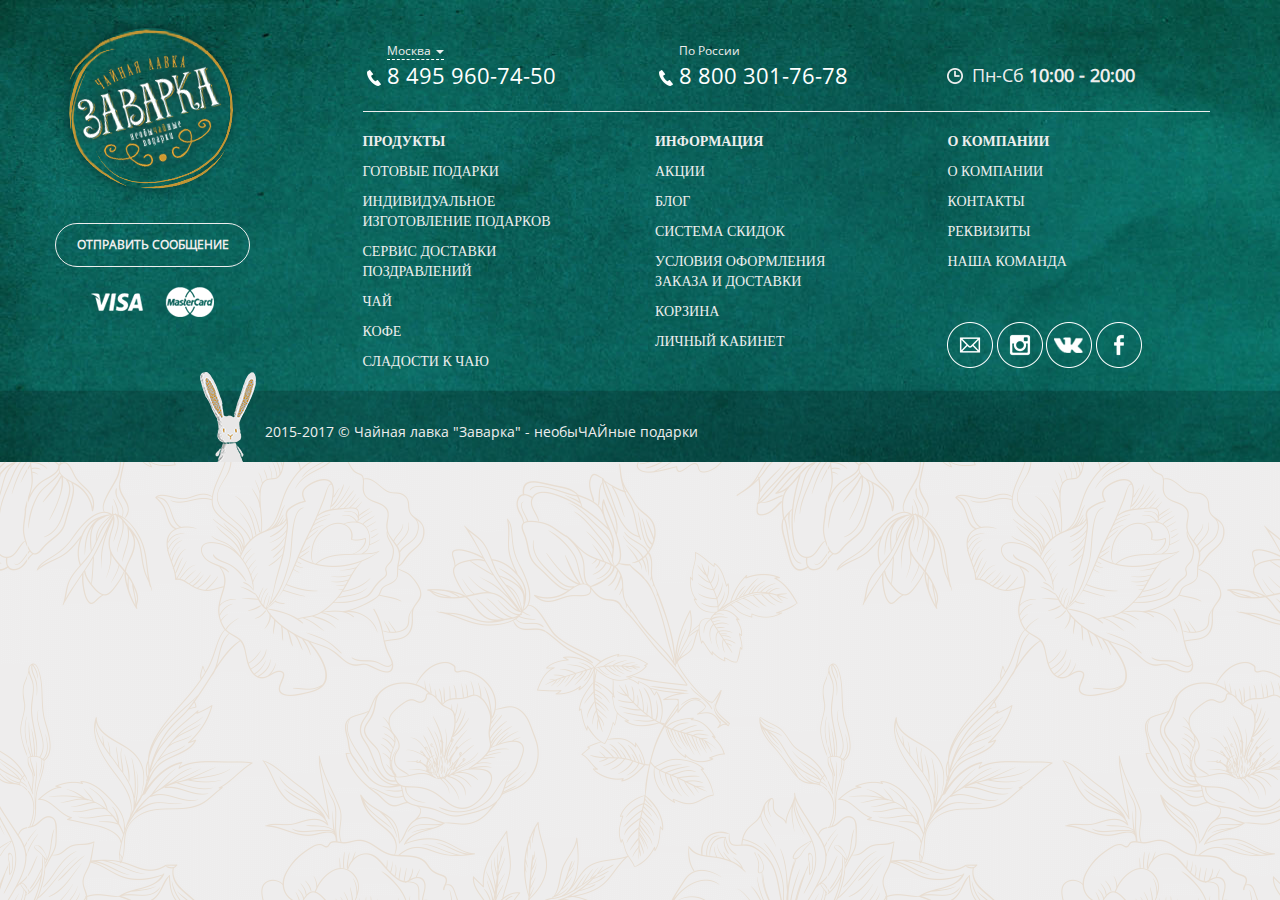
<file: footer.html>
<!DOCTYPE html>
<html>
<head>
	<meta charset="utf-8">
	<meta http-equiv="X-UA-Compatible" content="IE=edge">
	<meta name="viewport" content="width=device-width, initial-scale=1">

	<!-- bootstrap v.3.3.7 -->
	<link rel="stylesheet" href="css/bootstrap.min.css">

	<!-- общий css -->
	<link rel="stylesheet" href="css/style.css">

	<!-- шрифты -->
	<link rel="stylesheet" type="text/css" href="css/fonts.css">

	<!-- jQuery -->
	<script src="https://ajax.googleapis.com/ajax/libs/jquery/1.11.0/jquery.min.js"></script>

	<!-- bootstrap.js -->
	<script src="js/bootstrap.min.js"></script>
	<title>Блог</title>
</head>
<body>
	<!-- footer start -->
	<div class="footerlayer">
		<div class="wrapper container">
			<br>
			<div class="row">
				<div class="col-sm-2">
					<div class="row">
						<img src="img/logo.png">
					</div>
					<br>
					<div class="row">
						<button type="submit" class="btn btn-footer btn-block"><span class="sent_footer">ОТПРАВИТЬ СООБЩЕНИЕ</span></button>
					</div>
					<br>
					<div class="row">
						<img src="img/visa.png" class="img-responsive">
					</div>
				</div>
				<div class="col-sm-1"></div>
				<div class="col-sm-9">
					<div class="row">
						<div class="col-xs-4">
							<br>
							<div class="row">
								<div class="col-xs-5 col-xs-offset-1">
									<div class="dropdown">
										<a href="#" data-toggle="dropdown" class="dropdown-toggle city">
											Москва
											<b class="caret"></b>
										</a>
									</div>
								</div>
							</div>
							<div class="row">
								<div class="col-xs-12" >
									<div class="row">
										<div class="col-sm-12 col-sm-offset-1">
											<img class="img_phone" src="img/phone.png">
											<span class="phone">8 495 960-74-50</span>
										</div>
									</div>
								</div>
							</div>
						</div>
						<div class="col-xs-4">
							<br>
							<div class="row">
								<div class="col-xs-5 col-xs-offset-1">
									<span class="city">По России</span>
								</div>
							</div>
							<div class="row">
								<div class="col-xs-12">
									<div class="row">
										<div class="col-sm-12 col-sm-offset-1">
											<img class="img_phone" src="img/phone.png">
											<span class="phone">8 800 301-76-78</span>
										</div>
									</div>
								</div>
							</div>
						</div>
						<div class="col-sm-4">
							<br>
							<br>
							<div class="row">
								<div class="col-sm-12">
									<img src="img/time.png" class="time_pic">
									<span class="time_text">Пн-Сб <b>10:00 - 20:00</b></span>
								</div>
							</div>
						</div>
					</div>
				
					<hr>
				
					<div class="row footer_text">
						<div class="col-sm-4">
							<div class="row">
								<div class="col-sm-11">
									<p><b>ПРОДУКТЫ</b></p>
									<a href="#" class="fl"><p>ГОТОВЫЕ ПОДАРКИ</p></a>
									<a href="#" class="fl"><p>ИНДИВИДУАЛЬНОЕ ИЗГОТОВЛЕНИЕ ПОДАРКОВ</p></a>
									<a href="#" class="fl"><p>СЕРВИС ДОСТАВКИ ПОЗДРАВЛЕНИЙ</p></a>
									<a href="#" class="fl"><p>ЧАЙ</p></a>
									<a href="#" class="fl"><p>КОФЕ</p></a>
									<a href="#" class="fl"><p>СЛАДОСТИ К ЧАЮ</p></a>
								</div>
							</div>
						</div>
						<div class="col-sm-4">
							<div class="row">
								<div class="col-sm-10">
									<p><b>ИНФОРМАЦИЯ</b></p>
									<a href="#" class="fl"><p>АКЦИИ</p></a>
									<a href="#" class="fl"><p>БЛОГ</p></a>
									<a href="#" class="fl"><p>СИСТЕМА СКИДОК</p></a>
									<a href="#" class="fl"><p>УСЛОВИЯ ОФОРМЛЕНИЯ ЗАКАЗА И ДОСТАВКИ</p></a>
									<a href="#" class="fl"><p>КОРЗИНА</p></a>
									<a href="#" class="fl"><p>ЛИЧНЫЙ КАБИНЕТ</p></a>
								</div>
							</div>
						</div>
						<div class="col-sm-4">
							<div class="row">
								<div class="col-sm-12">
									<p><b>О КОМПАНИИ</b></p>
									<a href="#" class="fl"><p>О КОМПАНИИ</p></a>
									<a href="#" class="fl"><p>КОНТАКТЫ</p></a>
									<a href="#" class="fl"><p>РЕКВИЗИТЫ</p></a>
									<a href="#" class="fl"><p>НАША КОМАНДА</p></a>
								</div>
							</div>
							<br>
							<br>
							<div class="row">
								<div class="col-xs-12">
									<a href="#" class="fl"><img src="img/email.png"></a>
									<a href="#" class="fl"><img src="img/instagram.png"></a>
									<a href="#" class="fl"><img src="img/vk.png"></a>
									<a href="#" class="fl"><img src="img/facebook.png"></a>
								</div>
							</div>
						</div>
					</div>

				</div>
			</div>
			<div class="container-fluid"></div>
				<div class="row">
					<div class="col-sm-10 col-sm-offset-2">
						<br>
						<img src="img/rabbit.png" class="rabbit">
						<span class="cred">2015-2017 © Чайная лавка "Заварка" - необыЧАЙные подарки</span>
					</div>
				</div>
			</div>
		</div>
	</div>
	<!-- footer end -->
</body>
</html>
</file>
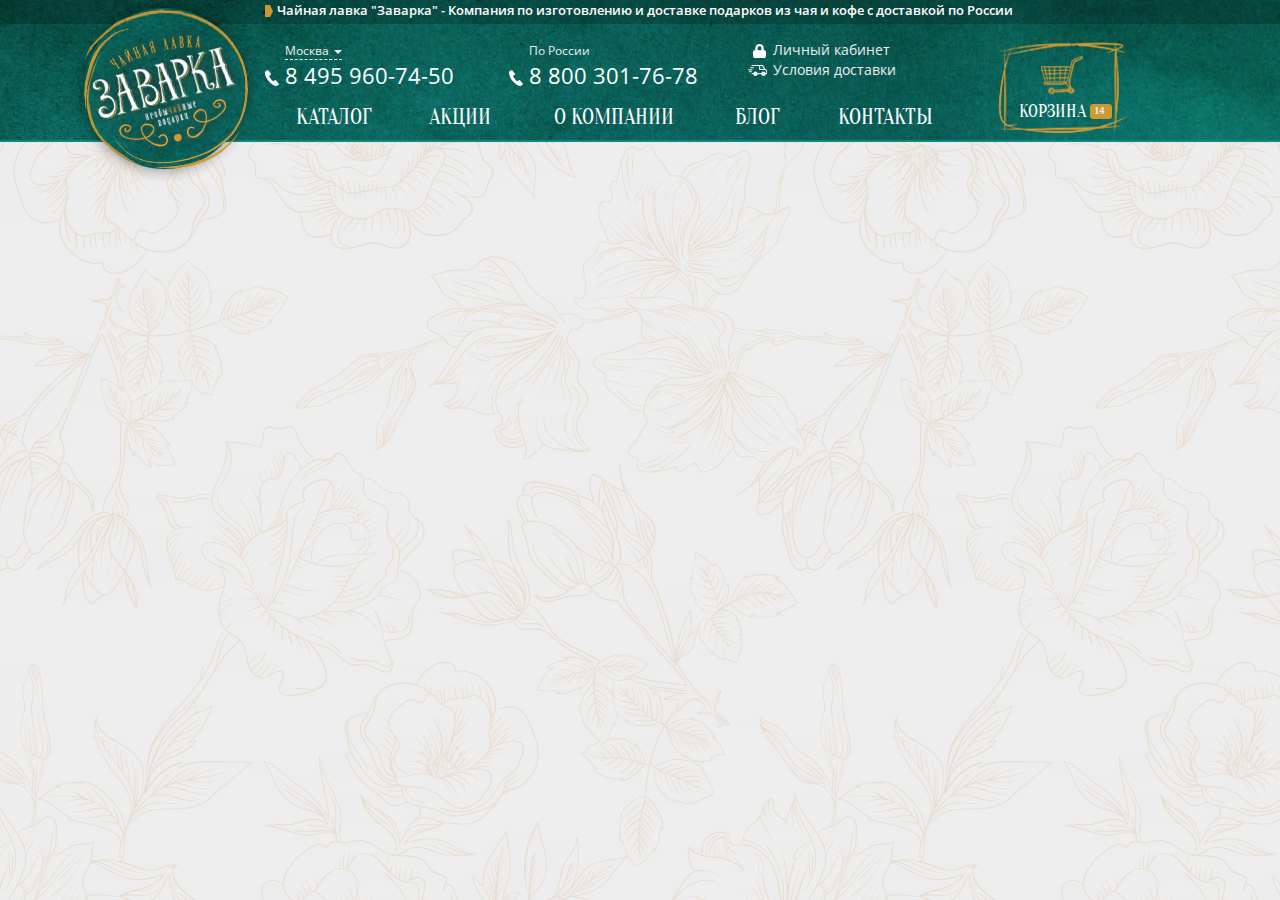
<file: header.html>
<!DOCTYPE html>
<html>
<head>
	<meta charset="utf-8">
	<meta http-equiv="X-UA-Compatible" content="IE=edge">
	<meta name="viewport" content="width=device-width, initial-scale=1">

	<!-- bootstrap v.3.3.7 -->
	<link rel="stylesheet" href="css/bootstrap.min.css">

	<!-- общий css -->
	<link rel="stylesheet" href="css/style.css">

	<!-- шрифты -->
	<link rel="stylesheet" type="text/css" href="css/fonts.css">

	<!-- jQuery -->
	<script src="https://ajax.googleapis.com/ajax/libs/jquery/1.11.0/jquery.min.js"></script>

	<!-- bootstrap.js -->
	<script src="js/bootstrap.min.js"></script>
	<title>Блог</title>
</head>
<body>
<!-- header start -->
	<div class="toplayer">
		<div class="container">
			<header class="top_head">
				<div class="row">
					<div class="col-xs-2">
						<a href="/"><img src="img/logo.png" class="logo"></a>
					</div>
					<div class="col-xs-10">
						<div class="row">
							<div class="col-xs-12">
								<img src="img/point1.png">
								<span class="text_top">Чайная лавка "Заварка" - Компания по изготовлению и доставке подарков из чая и кофе с доставкой по России</span>
							</div>
						</div>
						<div class="row">
							<div class="col-xs-9">
								<div class="row">
								
									<div class="col-xs-4">
											<br>
											<div class="row">
												<div class="col-xs-5 col-xs-offset-1">
													<div class="dropdown">
														<a href="#" data-toggle="dropdown" class="dropdown-toggle city">
															Москва
															<b class="caret"></b>
														</a>
													</div>
												</div>
											</div>
											<div class="row">
												<div class="col-xs-12" >
													<div class="row">
														<div class="col-sm-12 col-sm-offset-1">
															<img class="img_phone" src="img/phone.png">
															<span class="phone">8 495 960-74-50</span>
														</div>
													</div>
												</div>
											</div>
									</div>
									<div class="col-xs-4">
										<br>
										<div class="row">
											<div class="col-xs-5 col-xs-offset-1">
												<span class="city">По России</span>
											</div>
										</div>
										<div class="row">
											<div class="col-xs-12">
												<div class="row">
													<div class="col-sm-12 col-sm-offset-1">
														<img class="img_phone" src="img/phone.png">
														<span class="phone">8 800 301-76-78</span>
													</div>
												</div>
											</div>
										</div>
									</div>
									<div class="col-xs-4">
										<div class="row">
											<div class="col-sm-12 col-sm-offset-1">
												<br>
												<a href="#" class="lk">
													<img src="img/lk.png" class="lk_pic">
													<span class="">Личный кабинет</span>
												</a>
											</div>
										</div>
										<div class="row">
											<div class="col-sm-12 col-sm-offset-1">
												<a href="#" class="lk">
													<img src="img/delivery.png" class="dl_pic">
													<span class="">Условия доставки</span>
												</a>
											</div>
										</div>
										
									</div>
								</div>

								<div class="row">
									<div class="container-fluid">
										<nav class="navbar navbar-custom">
											<ul class="nav navbar-nav">
												<li><a href="/">КАТАЛОГ</a></li>
												<li><a href="/">АКЦИИ</a></li>
												<li><a href="/">О КОМПАНИИ</a></li>
												<li><a href="/">БЛОГ</a></li>
												<li><a href="/">КОНТАКТЫ</a></li>
											</ul>
										</nav>
									</div>
								</div>
							</div>
							<div class="col-xs-3 cart">
								<br>
								<a href="/"><img src="img/cart.png"></a>
								<a href="/"><span class="cart_ins">КОРЗИНА</span></a>
								<img src="img/quantity.png" class="quantity_pic"> <!-- фон для количества товаров в корзине -->
								<span class="quantity">14</span> <!-- количество товаров в корзине -->
							</div>
						</div>
					</div>
				</div>
			</header>
		</div>
	</div>
	<!-- header end -->


</body>
</html>
</file>
<file: css/style.css>
@media all and (max-width: 1200px) {
	body {
		font-size: 16px;
	}
}

@media all and (max-width: 1000px) {
	body {
		font-size: 12px;
	}
}

body {
	background: url('../img/background.png');
}

.toplayer {
	background-image: url('../img/header_back.png');
	background-repeat: no-repeat;
}

.logo {
	position: absolute;
	z-index: 1;
}

.text_top {
	font-family: "OpenSansSemiBold";
	color: white;
	font-size: 13px;
	font-weight: bold;
}

.city {
	font-size: 12px;
	font-family: "OpenSans";
	color: rgb(238, 238, 238);
}

.img_phone {
	position: absolute;
	top: 10px;
	left: -5px;
}

A.city {
	text-decoration: none;
	border-bottom: 1px dashed white;
}

A.city:hover {
	color: white;
}

.phone {
	font-family: "OpenSans";
	font-size: 22px;
	color: white;
}

.lk {
  font-size: 14px;
  font-family: "OpenSans";
  color: rgb(238, 238, 238);
}

a.lk {
	font-size: 14px;
	font-family: "OpenSans";
	color: rgb(238, 238, 238);
	text-decoration: none;
}

a.lk:hover {
	color: rgb(202, 152, 51);
}

.lk_pic {
	position: absolute;
	top: 24px;
	left: -5px;
}

.dl_pic {
	position: absolute;
	top: 5px;
	left: -10px;
}

.lk_text {
	position: absolute;
}

.navbar {
	min-height: 0px !important;
	height: 0px !important;
}

.navbar.navbar-custom {
  font-size: 22px;
  font-family: "Oranienbaum";
  text-transform: uppercase;
  line-height: 1;
}

.navbar-nav {
	display: table;
	width: 100%
}

.navbar-nav > li {
	float: none !important;
	display: table-cell;
}

.navbar.navbar-custom .navbar-nav > li > a {
	color: white;
	text-align: center;
}

.navbar.navbar-custom .navbar-nav > li > a:hover,
.navbar.navbar-custom .navbar-nav > li > a:focus {
	color: rgb(202, 152, 51);
	background: none;
}

.navbar.navbar-custom .navbar-nav > .active,
.navbar.navbar-custom .navbar-nav > .active > a,
.navbar.navbar-custom .navbar-nav > .active > a:hover,
.navbar.navbar-custom .navbar-nav > .active > a:focus {
	color: rgb(202, 152, 51);
	background: none;
}

.cart {
	position: relative;
}

.quantity {
  font-size: 10px;
  font-family: "Open Sans";
  color: rgb(238, 238, 238);
  font-weight: bold;
  text-transform: uppercase;
  line-height: 2.2;
  position: absolute;
  top: 80px;
  left: 113px;
}

.quantity_pic {
  position: absolute;
  top: 84px;
  left: 109px;
}
.cart_ins {
	position: absolute;
	top: 83px;
	left: 38px;
	width: 100%;
	font-size: 18px;
	font-family: "Oranienbaum";
	color: white;
	text-transform: uppercase;
	line-height: 1;
}

A.cart_ins {
	color: white;
}

A.cart_ins:hover,
A.cart_ins:focus {
	color: rgb(202, 152, 51);
}

.banner_head {
  font-family: "Oranienbaum";
  color: rgb(0, 0, 0);
  text-transform: uppercase;
  line-height: 1.25;
  text-align: left;
}

.banner_text {
  font-size: 16px;
  font-family: "OpenSans";
  color: rgb(0, 0, 0);
  line-height: 1;
  text-align: left;
  display: block;
}

.btn-banner {
	color: #edac1a;
	background-color: #edac1a;
  font-size: 12px;
  font-family: "Open Sans";
  color: rgb(255, 255, 255);
  font-weight: bold;
  text-transform: uppercase;
  line-height: 1.571;
  	border-radius: 25px;
  	width: 250px !important;
}

.carousel-caption {
    top: 0;
    bottom: auto;
}


.head_text {
  font-size: 48px;
  font-family: "Oranienbaum";
  color: rgb(0, 0, 0);
  text-transform: uppercase;
  line-height: 1.25;
  text-align: center;
}

.head_items {
  font-size: 36px;
  font-family: "Oranienbaum";
  color: rgb(0, 0, 0);
  text-transform: uppercase;
  line-height: 1;
  text-align: left;
}

.main_text {
  font-size: 16px;
  font-family: "OpenSans";
  color: rgb(0, 0, 0);
  line-height: 1.5;
  text-align: left;
}

.main_items {
	width: 100%
}


.main:hover {
	color: black;
	background: white;
}

.centerlayer {
	background-image: url('../img/center_back.png');
	background-repeat: no-repeat;
}

.reasons {
  font-size: 48px;
  font-family: "Oranienbaum";
  color: rgb(255, 255, 255);
  text-transform: uppercase;
  line-height: 1.25;
  text-align: center;
 }

.reason {
  font-size: 24px;
  font-family: "Oranienbaum";
  color: rgb(255, 255, 255);
  text-transform: uppercase;
  line-height: 2.5;
  text-align: center;
}

.reason_small {
  font-size: 16px;
  font-family: "OpenSans";
  color: rgb(255, 255, 255);
  line-height: 1.5;
  text-align: center;
}

.reason_bottom {
  font-size: 36px;
  font-family: "Oranienbaum";
  color: rgb(255, 255, 255);
  text-transform: uppercase;
  line-height: 1.667;
  text-align: center;
}

.equal, .equal > div[class*='col-'] {
    display: -webkit-box;
    display: -moz-box;
    display: -ms-flexbox;
    display: -webkit-flex;
    display: flex;
    flex:1 0 auto;
}

.review {
	background: white;
}

.anchor {
	position: relative;
}

.social_icon {
	position: absolute;
	top: 45px;
	left: 65px;
}

.review_username {
  font-size: 16px;
  font-family: "OpenSansSemiBold";
  color: rgb(0, 0, 0);
  font-weight: bold;
}

.review_date {
	font-size: 12px;
	font-family: "OpenSansSemiBold"
	color: rgb(0, 0, 0);
	font-weight: bold;
}

.review_text {
  font-size: 16px;
  font-family: "OpenSans";
  color: rgb(0, 0, 0);
  font-style: italic;
  line-height: 1.5;
  text-align: justifyLeft;
}

.carousel-indicators-down {
	position: absolute;
	top: 105%;
}

.carousel-indicators li {
	display: inline-block;
	background-color: #009999;
}

.carousel-indicators .active {
	cursor: pointer;
	border: 1px #009999;
	background-color: #009999;
}

.bottomlayer {
	background-image: url("../img/bottom_back.png");
}

.form_rounded {
	position: absolute;
	top: 40px;
	left: 100px;
	border-radius: 25px;
	width: 300px !important;
}

.btn-subscribe {
	position: absolute;
	top: 40px;
	left: 430px;
	background-color: #006666;
	color: #006666;
	border-radius: 25px;
	width: 100px !important;
}

.notice_subscribe {
  position: absolute;
  left: 42px;
  top: 15px;
}

.map {
	background-image: url(../img/map_back.png);
}

.footerlayer {
	background-image: url(../img/footer_back.png);
}

.btn-footer {
	background: none;
	border: 1px solid rgb(238, 238, 238);
	border-radius: 25px;
}

.sent_footer {
  font-size: 12px;
  font-family: "OpenSans";
  color: rgb(238, 238, 238);
  font-weight: bold;
  text-transform: uppercase;
  line-height: 2.5;
  text-align: center;
 
}

.img-responsive {
	margin: 0 auto;
}

.time_text {
	position: absolute;
	top: 3px;
	left: 40px;
  font-size: 18px;
  font-family: "OpenSans";
  color: rgb(238, 238, 238);
}

.time_pic {
	position: absolute;
	top: 8px;
	left: 15px;
}


.footer_text {
  font-size: 14px;
  font-family: "Open Sans";
  color: rgb(238, 238, 238);
}

a.fl {
	text-decoration: none;
	color: rgb(238, 238, 238);
}

a.fl:hover {
	color: rgb(202, 152, 51);
}


.cred {
  font-size: 14px;
  font-family: "OpenSans";
  color: rgb(238, 238, 238);
  line-height: 4.286;
  text-align: center;
}

.rabbit {
	position: absolute;
	z-index: 1;
	top: -10px;
	left: -50px;
}

.page_head {
  font-size: 48px;
  font-family: "Oranienbaum";
  color: rgb(0, 0, 0);
  text-transform: uppercase;
  line-height: 1.25;
  text-align: left;
}

.path {
	font-size: 14px;
  font-family: "OpenSans";
  color: rgb(0, 0, 0);
  line-height: 1.714;
}

.search-query {
	margin-bottom: 0;
	border-radius: 25px !important;
}

#custom-search-input button {
    border: 0;
    background: none;
        /** belows styles are working good */
        position: relative;
        left: -40px;
        /* IE7-8 doesn't have border-radius, so don't indent the padding */
        margin-bottom: 0;
        -webkit-border-radius: 3px;
        -moz-border-radius: 3px;
        border-radius: 25px;
        color:#138681;
    }
 
    .search-query:focus + button {
        z-index: 3;   
    }

.post {

}

.post_bottom {
	display: block;
	vertical-align: bottom;
}

hr.post_hr {
	border-top: 2px solid rgb(149, 149, 149);
}

.post_calendar {
	position: absolute;
	top: 1px;
	left: -8px;
}

.post_date {
	font-size: 14px;
	font-family: "OpenSans"
	color: black;
}

a.read_more {
	text-decoration: none;
	 color: rgb(119, 119, 119);
	 font-size: 12px;
	 font-family: "OpenSans";
}

a.read_more:hover {
	color: #138681;
}

.read_more {

	font-size: 12px;
  font-family: "OpenSans";
  color: rgb(119, 119, 119);
}

.str {
	position: absolute;
	top: 6px;
	right: 0px;
}
</file>
<file: css/fonts.css>
@font-face {
	font-family: "OpenSansSemiBold";
	src: url("../fonts/OpenSans-SemiBold.ttf") format("truetype")
}

@font-face {
	font-family: "OpenSans";
	src: url("../fonts/OpenSans-Regular.ttf") format("truetype");
}

@font-face {
	font-family: "Oranienbaum";
	src: url("../fonts/Oranienbaum-Regular.ttf") format("truetype");
}
</file>
